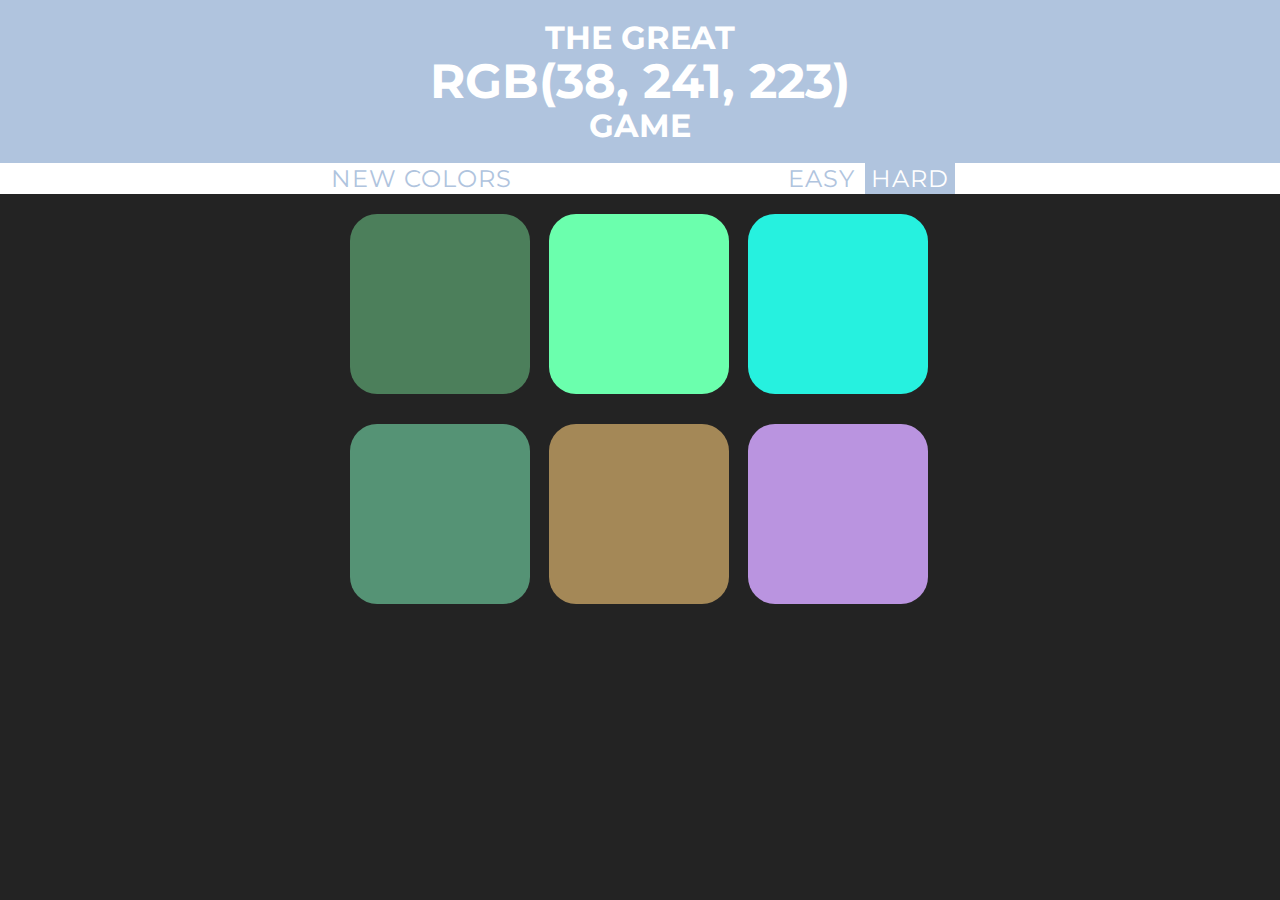
<file: index.html>
<!DOCTYPE html>
<html lang="">
    <head>
        <meta charset="utf-8">
        <meta name="viewport" content="width=device-width, initial-scale=1.0">
        <title>The Color Game</title>
        <link rel="stylesheet" href="CSS/colorgame.css">
        <link href="https://fonts.googleapis.com/css?family=Montserrat" rel="stylesheet">
    </head>
    <body>
        <h1>The Great<br><span id="colorDisplay"></span><br>Game</h1>

        <div id="stripe">
            <button id="reset">New Colors</button>
            <span id="result"></span>
            <button class="easyBtn">Easy</button>
            <button class="hardBtn selected">Hard</button>
        </div>

        <div id="container">
            <div class="square"></div>
            <div class="square"></div>
            <div class="square"></div>
            <div class="square"></div>
            <div class="square"></div>
            <div class="square"></div>
        </div>  
        <script type="text/javascript" src="Js/colorgame.js"></script>
    </body>
</html>
</file>
<file: CSS/colorgame.css>
html{
    background: #232323
}
body{
    margin: 0;
    font-family: 'montserrat', sans-serif;
    font-weight: 200;
}
h1{
    color: white;
    text-align: center; 
    background-color: lightsteelblue;
    margin: 0;
    text-transform: uppercase;
    line-height: 1.1;
    padding: 20px 0;
}
button{
    border: none;
    background: none;   
    font-family: 'montserrat';
    text-transform: uppercase;
    color: lightsteelblue;
    font-size: 150%; 
    letter-spacing: 1px;
    transition: all 0.6s;
    outline: none;
}
button:hover{
    color: white;
    background-color: lightsteelblue;
}
#colorDisplay {
    font-size: 150%;
}
#stripe{
    background-color: white;
    text-align: center;
}
#result{
    display: inline-block;
    width: 20%;
    font-size: 150%;
}
.selected{
    background-color: lightsteelblue;
    color: white;
}
#container{
    max-width: 600px;
    margin: 0 auto;

}
.square {
    width: 30%;
    margin :1.6%;
    padding-top: 30%;
    float: left;
    transition: all 0.6s;
    -moz-transition: all 0.6s;
    -webkit-transition: all 0.6s;
    border-radius: 15%;
    margin-top: 20px;
}
</file>
